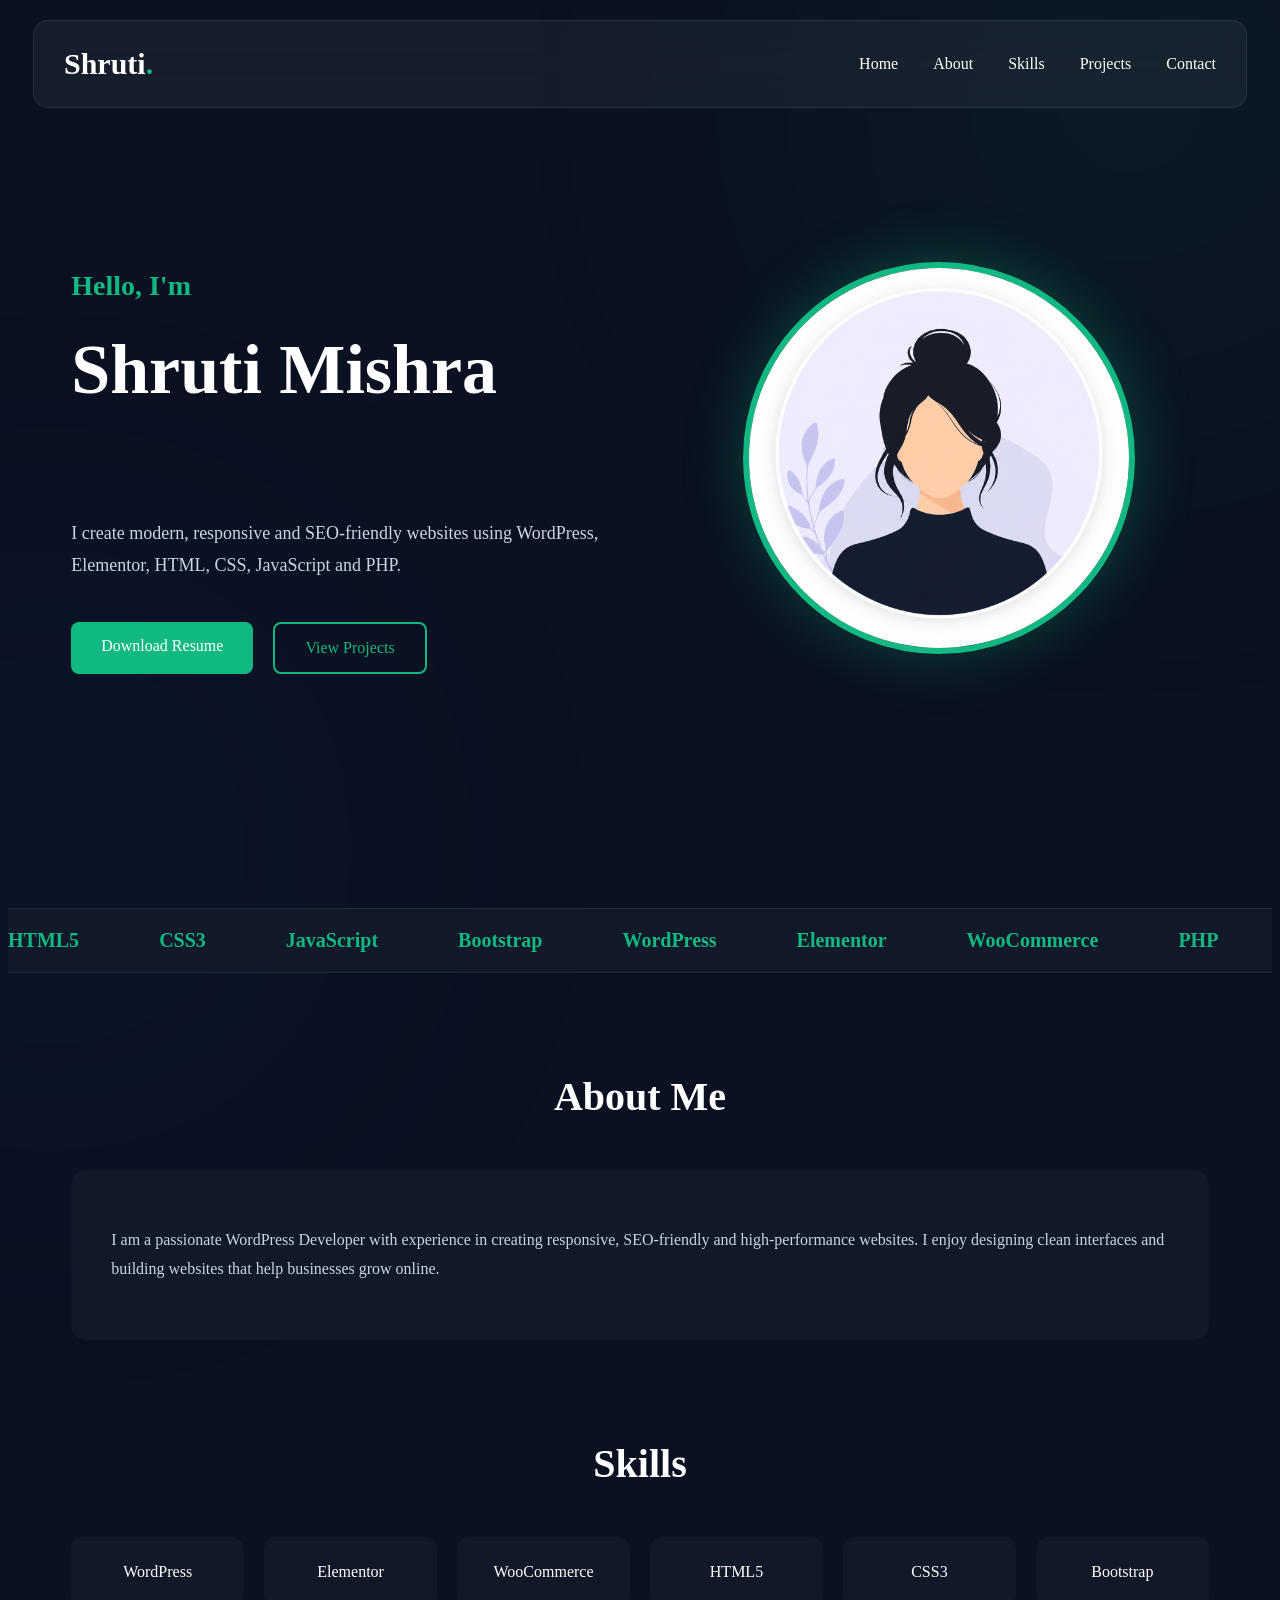
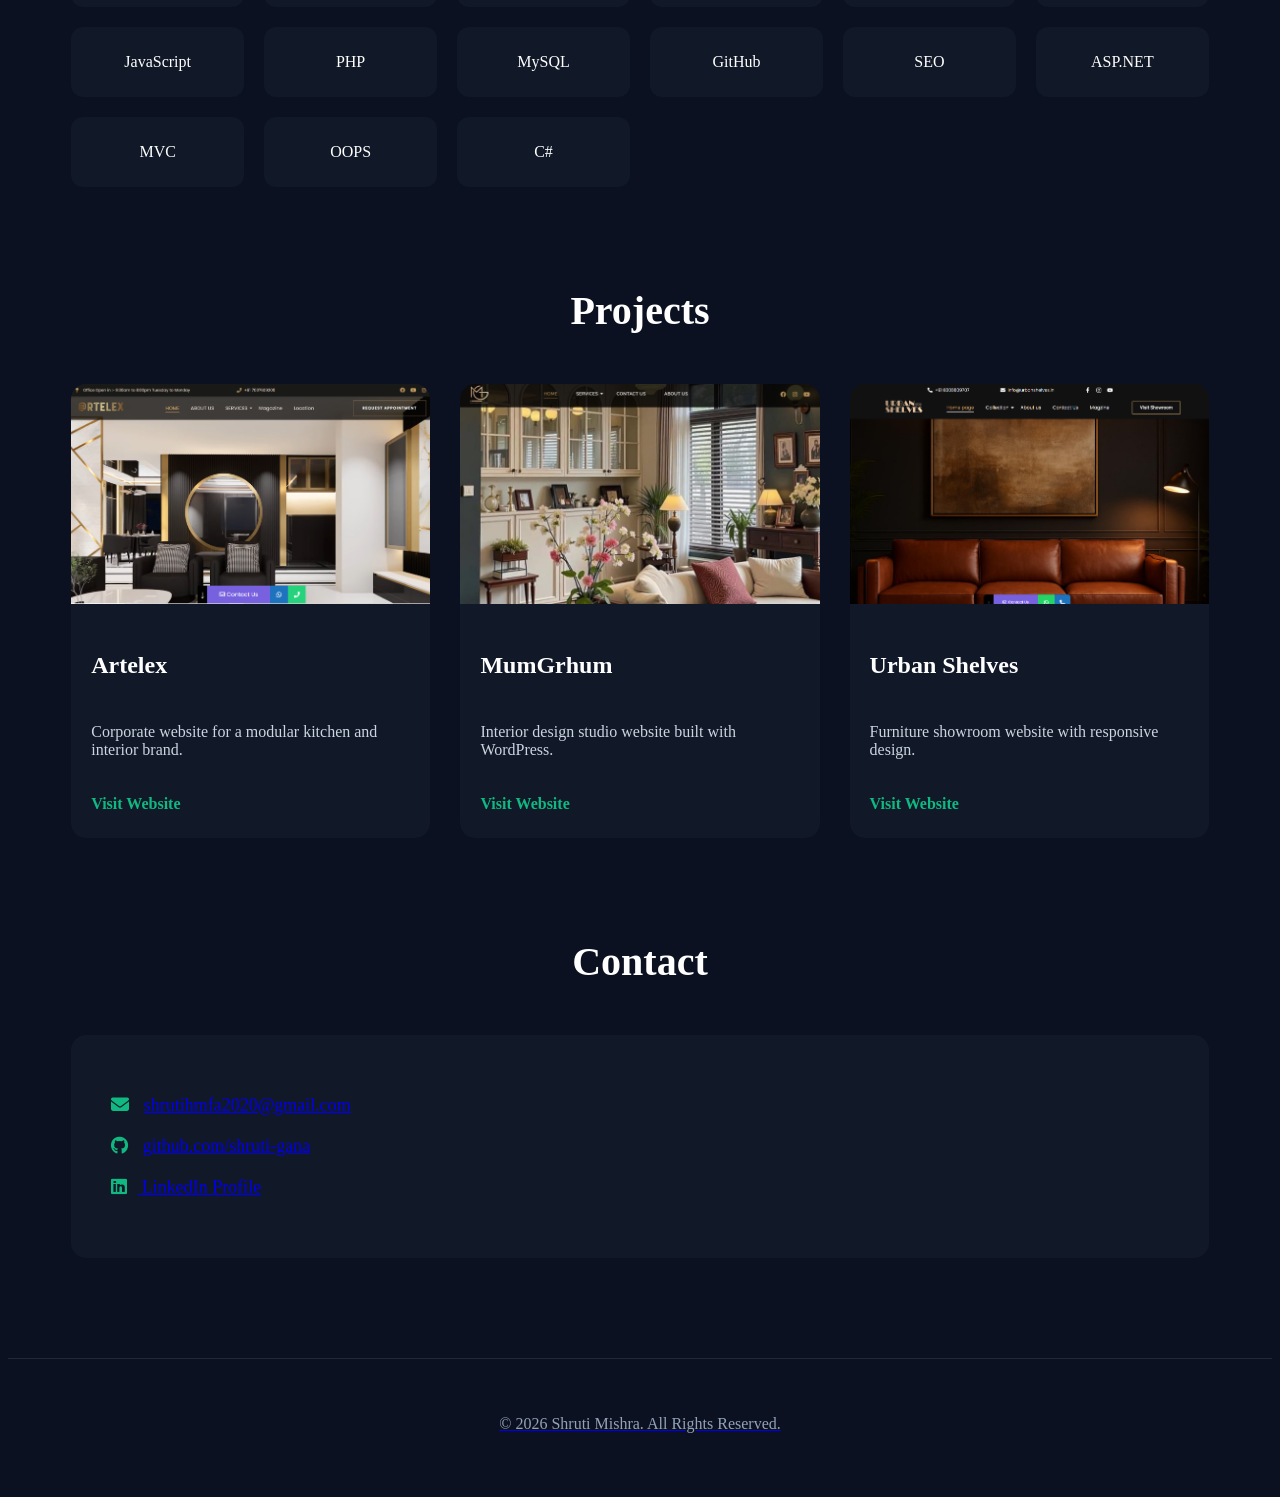
<file: index.html>
<!DOCTYPE html>
<html lang="en">

<head>

<meta charset="UTF-8">
<meta name="viewport" content="width=device-width, initial-scale=1.0">

<title>Shruti Mishra | WordPress Developer</title>

<meta name="description" content="Portfolio of Shruti Mishra - WordPress Developer and Elementor Expert">

<link rel="stylesheet" href="style.css">

<link
href="https://fonts.googleapis.com/css2?family=Poppins:wght@300;400;500;600;700;800&display=swap"
rel="stylesheet">

<link rel="stylesheet"
href="https://cdnjs.cloudflare.com/ajax/libs/font-awesome/6.6.0/css/all.min.css">

</head>

<body>

<!--================ NAVBAR ================-->

<header>

<nav class="navbar">

<div class="logo">
Shruti<span>.</span>
</div>

<ul class="nav-menu">

<li><a href="#home">Home</a></li>

<li><a href="#about">About</a></li>

<li><a href="#skills">Skills</a></li>

<li><a href="#projects">Projects</a></li>

<li><a href="#contact">Contact</a></li>

</ul>

<div class="menu-btn">

<i class="fas fa-bars"></i>

</div>

</nav>

</header>

<!--================ HERO ================-->

<section class="hero" id="home">

<div class="hero-left">

<h3>Hello, I'm</h3>

<h1>Shruti Mishra</h1>

<h2>

<span class="typing"></span>

</h2>

<p>

I create modern, responsive and SEO-friendly websites using WordPress, Elementor, HTML, CSS, JavaScript and PHP.

</p>

<div class="hero-buttons">

<a href="assets/Shruti_Mishra cv.pdf" class="btn" download>

Download Resume

</a>

<a href="#projects" class="btn-outline">

View Projects

</a>

</div>

</div>

<div class="hero-right">

<img src="images/ChatGPT Image Jun 26, 2026, 09_26_01 PM.png" alt="Shruti">

</div>

</section>

<!--================ TECH SLIDER ================-->

<section class="slider">

<div class="slide-track">

<span>HTML5</span>

<span>CSS3</span>

<span>JavaScript</span>

<span>Bootstrap</span>

<span>WordPress</span>

<span>Elementor</span>

<span>WooCommerce</span>

<span>PHP</span>

<span>MySQL</span>

<span>GitHub</span>

<span>SEO</span>

<span>HTML5</span>

<span>CSS3</span>

<span>JavaScript</span>

<span>Bootstrap</span>

<span>WordPress</span>

<span>Elementor</span>

<span>WooCommerce</span>

<span>PHP</span>

<span>MySQL</span>
  
<span>ASP.NET</span>
  
<span>MVC</span>
  
<span>C#</span>
  
<span>OOPS</span>
</div>

</section>

<!--================ ABOUT ================-->

<section id="about" class="section">

<h2 class="title">About Me</h2>

<div class="about-box">

<p>

I am a passionate WordPress Developer with experience in creating responsive, SEO-friendly and high-performance websites. I enjoy designing clean interfaces and building websites that help businesses grow online.

</p>

</div>

</section>

<!--================ SKILLS ================-->

<section id="skills" class="section">

<h2 class="title">Skills</h2>

<div class="skills-grid">

<div class="skill-card">WordPress</div>

<div class="skill-card">Elementor</div>

<div class="skill-card">WooCommerce</div>

<div class="skill-card">HTML5</div>

<div class="skill-card">CSS3</div>

<div class="skill-card">Bootstrap</div>

<div class="skill-card">JavaScript</div>

<div class="skill-card">PHP</div>

<div class="skill-card">MySQL</div>

<div class="skill-card">GitHub</div>

<div class="skill-card">SEO</div>
<div class="skill-card">ASP.NET</div>
  <div class="skill-card">MVC</div>
  <div class="skill-card">OOPS</div>
<div class="skill-card">C#</div>
</div>

</section>

<!--================ PROJECTS ================-->

<section id="projects" class="section">

<h2 class="title">Projects</h2>

<div class="projects">

<div class="project-card">

<img src="images/Screenshot 2026-06-26 221016.png">

<h3>Artelex</h3>

<p>

Corporate website for a modular kitchen and interior brand.

</p>

<a href="https://artelex.in/" target="_blank">

Visit Website

</a>

</div>

<div class="project-card">

<img src="images/Screenshot 2026-06-26 221048.png">

<h3>MumGrhum</h3>

<p>

Interior design studio website built with WordPress.

</p>

<a href="https://mumgrhum.com/" target="_blank">

Visit Website

</a>

</div>

<div class="project-card">

<img src="images/Screenshot 2026-06-26 220905.png">

<h3>Urban Shelves</h3>

<p>

Furniture showroom website with responsive design.

</p>

<a href="https://urbanshelves.in/" target="_blank">

Visit Website

</a>

</div>

</div>

</section>

<!--================ CONTACT ================-->

<section id="contact" class="section">

<h2 class="title">Contact</h2>

<div class="contact-box">

<p>
  <i class="fas fa-envelope"></i>
    <a href="mailto:shrutihmfa2020@gmail.com">
        shrutihmfa2020@gmail.com
    </a>
</p>

<p>

<i class="fab fa-github"></i>
<a href="https://github.com/Shruti-Mishra123">
github.com/shruti-gana

</p>

<p>

<i class="fab fa-linkedin"></i>
<a href="https://www.linkedin.com/in/shruti-mishra-599730233/">
 LinkedIn Profile

</p>

</div>

</section>

<footer>

<p>

© 2026 Shruti Mishra. All Rights Reserved.

</p>

</footer>

<script src="script.js"></script>

</body>

</html>
</file>
<file: style.css>
```css
/* ===========================
   GOOGLE FONT & RESET
=========================== */

*{
    margin:0;
    padding:0;
    box-sizing:border-box;
    font-family:'Poppins',sans-serif;
}

html{
    scroll-behavior:smooth;
}

body{
    background:#0b1120;
    color:#fff;
    overflow-x:hidden;
}

/* Animated Background */

body::before{
    content:"";
    position:fixed;
    width:600px;
    height:600px;
    background:#10b981;
    filter:blur(180px);
    opacity:.08;
    top:-200px;
    right:-150px;
    border-radius:50%;
    z-index:-1;
}

body::after{
    content:"";
    position:fixed;
    width:500px;
    height:500px;
    background:#2563eb;
    filter:blur(180px);
    opacity:.08;
    left:-200px;
    bottom:-200px;
    border-radius:50%;
    z-index:-1;
}

/* ===========================
   NAVBAR
=========================== */

header{
    position:fixed;
    width:100%;
    top:0;
    left:0;
    z-index:999;
}

.navbar{

    width:90%;
    margin:auto;

    display:flex;
    justify-content:space-between;
    align-items:center;

    padding:18px 30px;

    margin-top:20px;

    background:rgba(255,255,255,.05);

    backdrop-filter:blur(20px);

    border:1px solid rgba(255,255,255,.08);

    border-radius:15px;

}

.logo{

    font-size:30px;

    font-weight:700;

    color:#fff;

}

.logo span{

    color:#10b981;

}

.nav-menu{

    display:flex;

    gap:35px;

    list-style:none;

}

.nav-menu a{

    color:#fff;

    text-decoration:none;

    transition:.3s;

    font-weight:500;

}

.nav-menu a:hover{

    color:#10b981;

}

.menu-btn{

    display:none;

    color:#fff;

    font-size:25px;

}

/* ===========================
 HERO
=========================== */

.hero{

    min-height:100vh;

    display:grid;

    grid-template-columns:repeat(2,1fr);

    align-items:center;

    width:90%;

    margin:auto;

    gap:60px;

}

.hero-left h3{

    color:#10b981;

    font-size:28px;

}

.hero-left h1{

    font-size:70px;

    margin:15px 0;

}

.hero-left h2{

    font-size:34px;

    color:#ffffff;

    height:50px;

}

.typing{

    color:#10b981;

}

.hero-left p{

    color:#cbd5e1;

    line-height:1.8;

    margin-top:25px;

    font-size:18px;

}

.hero-buttons{

    margin-top:40px;

    display:flex;

    gap:20px;

}

.btn{

    background:#10b981;

    color:white;

    padding:15px 30px;

    border-radius:8px;

    text-decoration:none;

    transition:.3s;

}

.btn:hover{

    background:#059669;

    transform:translateY(-3px);

}

.btn-outline{

    border:2px solid #10b981;

    color:#10b981;

    padding:15px 30px;

    border-radius:8px;

    text-decoration:none;

    transition:.3s;

}

.btn-outline:hover{

    background:#10b981;

    color:white;

}

.hero-right{

    display:flex;

    justify-content:center;

}

.hero-right img{

    width:380px;

    height:380px;

    object-fit:cover;

    border-radius:50%;

    border:6px solid #10b981;

    box-shadow:0 0 60px rgba(16,185,129,.3);

}

/* ===========================
 SLIDER
=========================== */

.slider{

    overflow:hidden;

    padding:20px 0;

    background:#111827;

    border-top:1px solid #1f2937;

    border-bottom:1px solid #1f2937;

}

.slide-track{

    display:flex;

    width:max-content;

    animation:scroll 25s linear infinite;

}

.slide-track span{

    margin-right:80px;

    font-size:20px;

    color:#10b981;

    font-weight:600;

}

@keyframes scroll{

0%{

transform:translateX(0);

}

100%{

transform:translateX(-50%);

}

}

/* ===========================
 SECTION
=========================== */

.section{

    width:90%;

    margin:100px auto;

}

.title{

    text-align:center;

    font-size:40px;

    margin-bottom:50px;

    color:white;

}

.about-box{

    background:#111827;

    padding:40px;

    border-radius:15px;

    color:#cbd5e1;

    line-height:1.8;

}

/* ===========================
SKILLS
=========================== */

.skills-grid{

display:grid;

grid-template-columns:repeat(auto-fit,minmax(170px,1fr));

gap:20px;

}

.skill-card{

background:#111827;

padding:25px;

text-align:center;

border-radius:12px;

transition:.3s;

border:1px solid transparent;

}

.skill-card:hover{

transform:translateY(-10px);

border-color:#10b981;

box-shadow:0 10px 30px rgba(16,185,129,.2);

}

/* ===========================
PROJECTS
=========================== */

.projects{

display:grid;

grid-template-columns:repeat(auto-fit,minmax(320px,1fr));

gap:30px;

}

.project-card{

background:#111827;

border-radius:15px;

overflow:hidden;

transition:.4s;

}

.project-card:hover{

transform:translateY(-10px);

box-shadow:0 20px 50px rgba(0,0,0,.4);

}

.project-card img{

width:100%;

height:220px;

object-fit:cover;

}

.project-card h3{

padding:20px;

font-size:24px;

}

.project-card p{

padding:0 20px 20px;

color:#cbd5e1;

}

.project-card a{

display:inline-block;

margin:0 20px 25px;

color:#10b981;

text-decoration:none;

font-weight:600;

}

/* ===========================
CONTACT
=========================== */

.contact-box{

background:#111827;

padding:40px;

border-radius:15px;

}

.contact-box p{

margin:20px 0;

font-size:18px;

color:#e5e7eb;

}

.contact-box i{

color:#10b981;

margin-right:10px;

}

/* ===========================
FOOTER
=========================== */

footer{

padding:40px;

text-align:center;

color:#94a3b8;

border-top:1px solid #1f2937;

margin-top:80px;

}

/* ===========================
RESPONSIVE
=========================== */

@media(max-width:900px){

.hero{

grid-template-columns:1fr;

text-align:center;

padding-top:120px;

}

.hero-right{

order:-1;

}

.hero-right img{

width:280px;

height:280px;

}

.hero-left h1{

font-size:50px;

}

.hero-left h2{

font-size:28px;

}

.nav-menu{

display:none;

}

.menu-btn{

display:block;

}

.hero-buttons{

justify-content:center;

flex-wrap:wrap;

}

.section{

margin:70px auto;

}

.title{

font-size:32px;

}

}
```
.nav-menu a.active{
    color:#10b981;
    font-weight:600;
}
</file>
